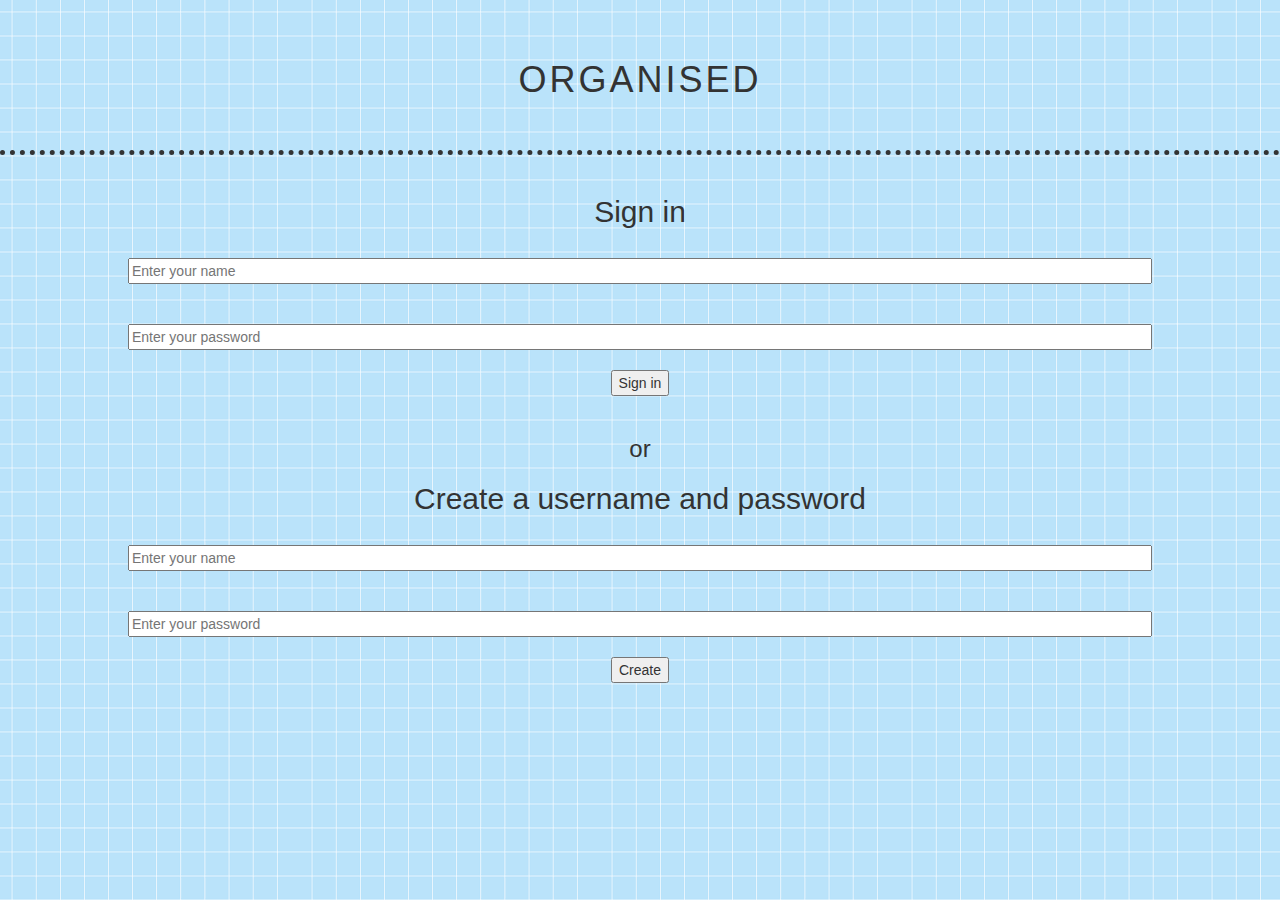
<file: index.html>
<!DOCTYPE html>
<html lang="en">
<head>
    <meta charset="UTF-8">
    <meta http-equiv="X-UA-Compatible" content="IE=edge">
    <meta name="viewport" content="width=device-width, initial-scale=1.0">
    <title>Document</title>
    <!-- Latest compiled and minified CSS -->
<link rel="stylesheet" href="https://maxcdn.bootstrapcdn.com/bootstrap/3.4.1/css/bootstrap.min.css">

<!-- jQuery library -->
<script src="https://ajax.googleapis.com/ajax/libs/jquery/3.6.4/jquery.min.js"></script>

<!-- Latest compiled JavaScript -->
<script src="https://maxcdn.bootstrapcdn.com/bootstrap/3.4.1/js/bootstrap.min.js"></script>
    <link rel="stylesheet" href="style.css">
</head>
<body>
    <div id="space">
    <h1>ORGANISED</h1>
</div>
    <br>
    <h2>Sign in</h2>
    <br>
    <input id="username" type="text" placeholder="Enter your name">
    <br> <br> <br>
    <input id="password" type="password" placeholder="Enter your password">
    <br> <br> 
    <button id="sigin" onclick="adduser()">Sign in</button>
    <br> <br>
    <h3>or</h3> 
    <h2>Create a username and password</h2>
    <br>
    <input id="createname" type="text" placeholder="Enter your name">
    <br> <br> <br>
    <input id="createpassword" type="password" placeholder="Enter your password">
    <br> <br>
    <button id="create" onclick="create()">Create</button>
    



 
   

    
    <script src="main.js"></script>
</body>
</html>
</file>
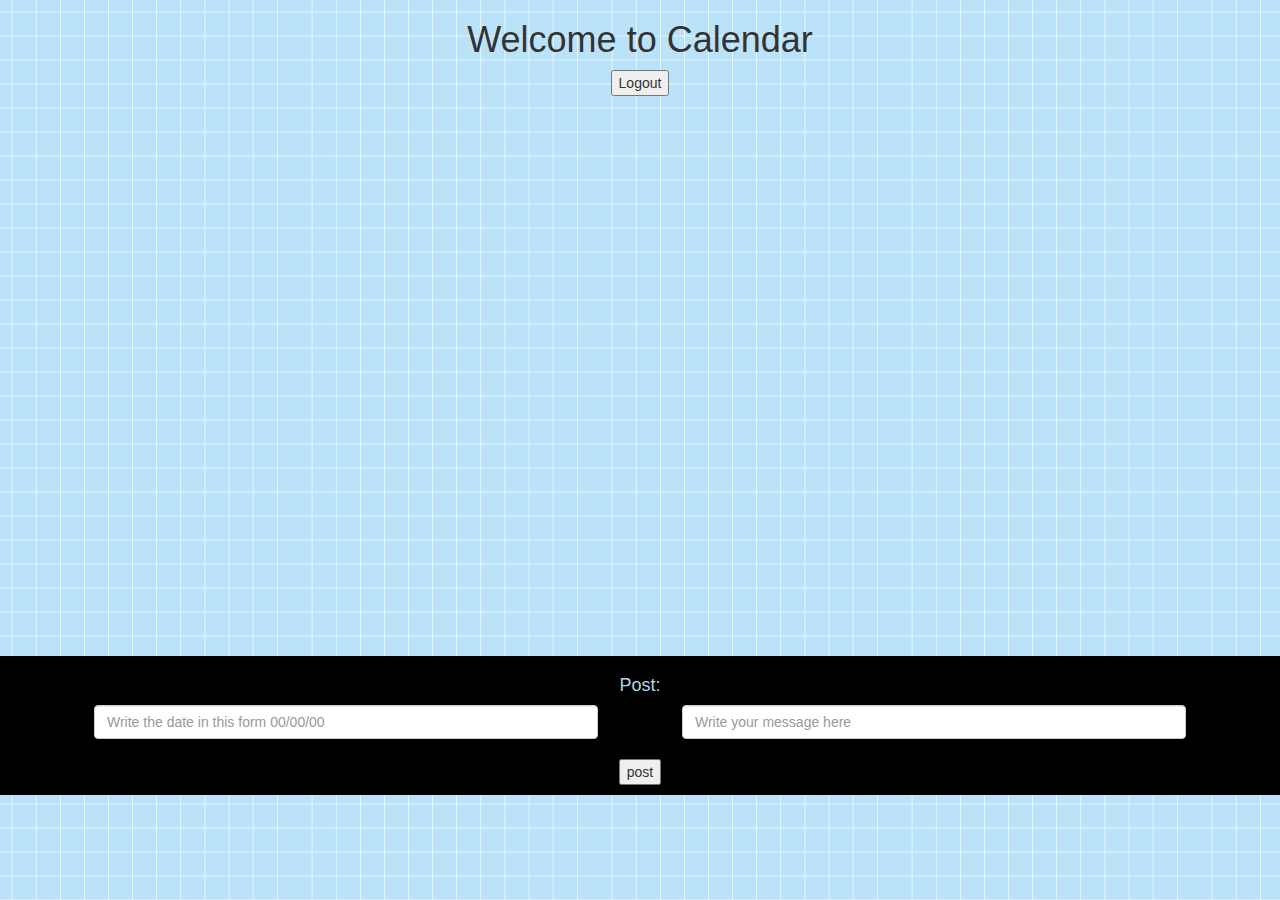
<file: calendar.html>
<!DOCTYPE html>
<html lang="en">
<head>
    <meta charset="UTF-8">
    <meta http-equiv="X-UA-Compatible" content="IE=edge">
    <meta name="viewport" content="width=device-width, initial-scale=1.0">
    <title>Calendar</title>
     <!-- Latest compiled and minified CSS -->
<link rel="stylesheet" href="https://maxcdn.bootstrapcdn.com/bootstrap/3.4.1/css/bootstrap.min.css">

<!-- jQuery library -->
<script src="https://ajax.googleapis.com/ajax/libs/jquery/3.6.4/jquery.min.js"></script>

<!-- Latest compiled JavaScript -->
<script src="https://maxcdn.bootstrapcdn.com/bootstrap/3.4.1/js/bootstrap.min.js"></script>
    <link rel="stylesheet" href="calendar.css">
</head>
<body>
   <center> 
    <h1>Welcome to Calendar</h1> <button id="logout" onclick="logout()">Logout</button>
    <br>  <br>  <br>  <br>  <br>  <br>  <br>  
    <br>  <br>  <br>  <br>  <br>  <br>  <br>  <br>  <br>  <br>  <br>  <br>  <br>  <br>  <br>  <br>  <br>  <br>  <br>  <br>  <br>  <br>  
    <span id="output" style="text-align:left; margin-bottom: 70px;">
    </span>
    <center>

        <div class="divmessage">
            <h4>Post: </h4>
           <span class="textboxes"><input id="send" class="form-control" placeholder="Write your message here" type="text">
           <input id="date" class="form-control" placeholder="Write the date in this form 00/00/00" type="text">
        </span>

            <br>
            <button id="sendbutton" onclick="send()">post</button> 
        </div>

    </center>

</center>
    
    <script src="calendar.js"></script>
</body>
</html>
</file>
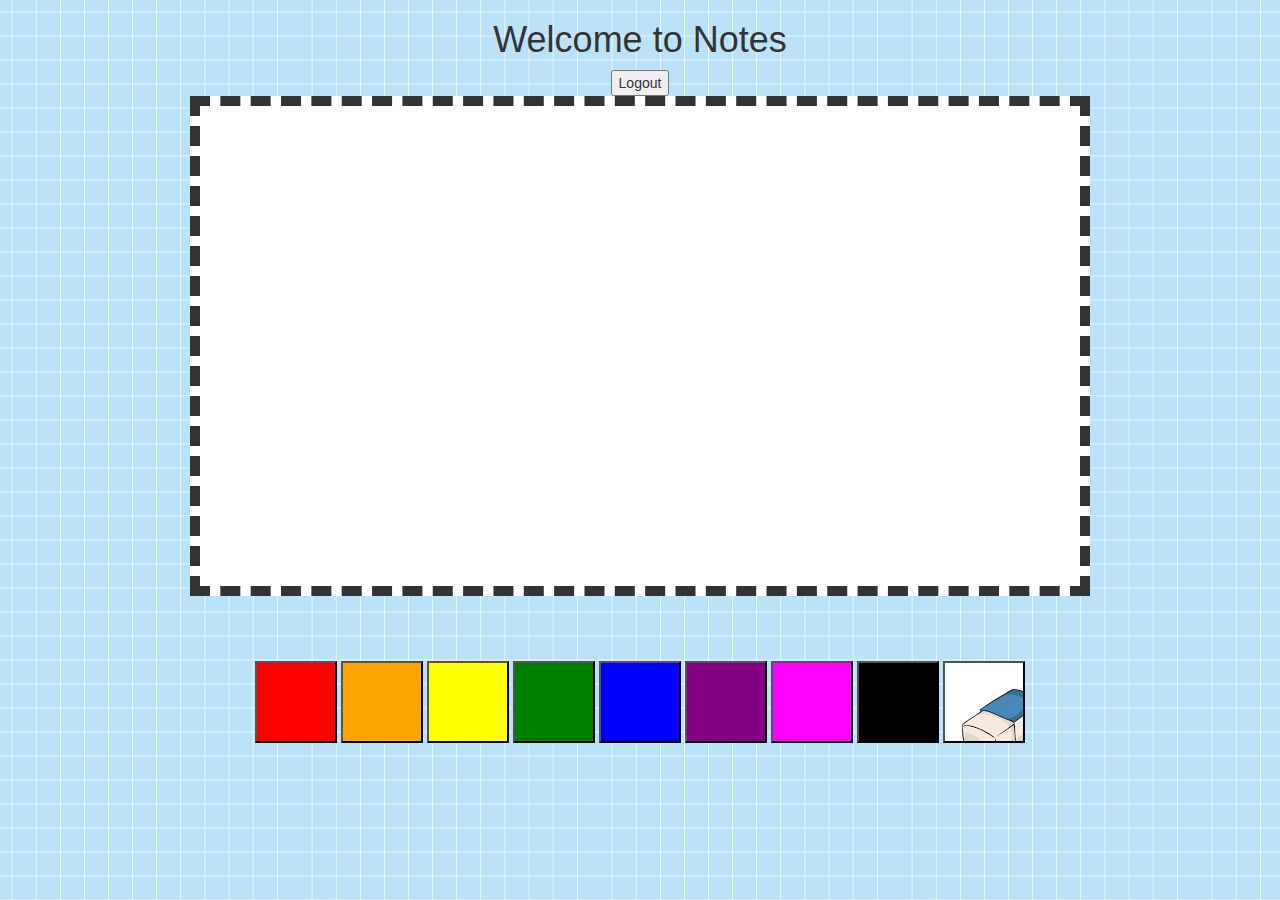
<file: notes.html>
<!DOCTYPE html>
<html lang="en">
<head>
    <meta charset="UTF-8">
    <meta http-equiv="X-UA-Compatible" content="IE=edge">
    <meta name="viewport" content="width=device-width, initial-scale=1.0">
    <title>Notes</title>
     <!-- Latest compiled and minified CSS -->
<link rel="stylesheet" href="https://maxcdn.bootstrapcdn.com/bootstrap/3.4.1/css/bootstrap.min.css">

<!-- jQuery library -->
<script src="https://ajax.googleapis.com/ajax/libs/jquery/3.6.4/jquery.min.js"></script>

<!-- Latest compiled JavaScript -->
<script src="https://maxcdn.bootstrapcdn.com/bootstrap/3.4.1/js/bootstrap.min.js"></script>
    <link rel="stylesheet" href="notes.css">
</head>
<body>
   <center> 
   
        <h1>Welcome to Notes</h1> <button id="logout" onclick="logout()">Logout</button>
        
        <center>

            <canvas id="mycanvas" ></canvas>
            <br> <br> <br> <br>
            <span id="buttonscolor">
<button id="red" onclick="red()"></button>
<button id="orange" onclick="orange()"></button>
<button id="yellow" onclick="yellow()"></button>
<button id="green" onclick="green()"></button>
<button id="blue" onclick="blue()"></button>
<button id="purple" onclick="purple()"></button>
<button id="pink" onclick="pink()"></button>
<button id="black" onclick="black()"></button>
<button id="eraser"></button>


            </span>
        </center>
    
    

</center>
    
    <script src="notes.js"></script>
</body>
</html>
</file>
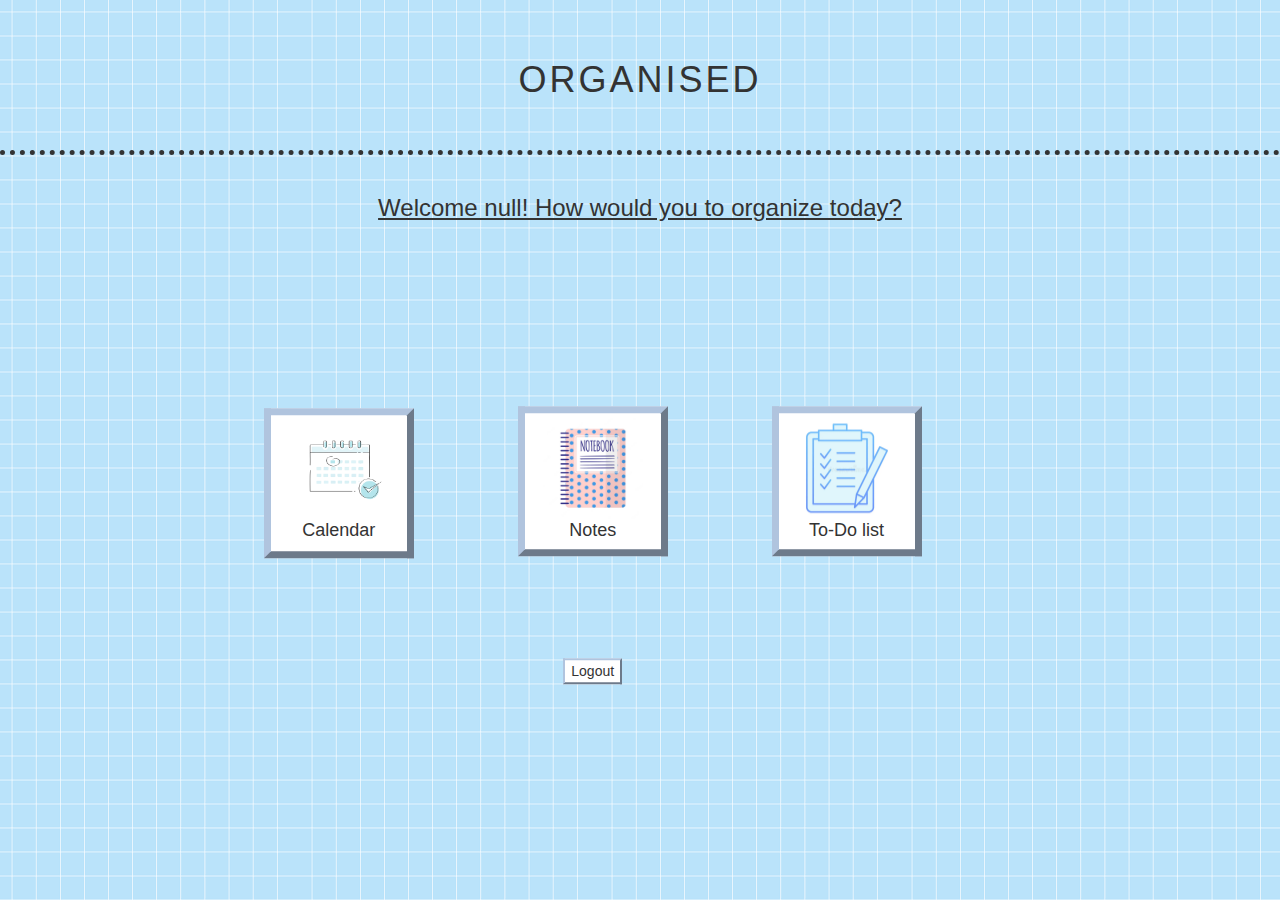
<file: second.html>
<!DOCTYPE html>
<html lang="en">
<head>
    <meta charset="UTF-8">
    <meta http-equiv="X-UA-Compatible" content="IE=edge">
    <meta name="viewport" content="width=device-width, initial-scale=1.0">
    <title>Title</title>
    <!-- Latest compiled and minified CSS -->
<link rel="stylesheet" href="https://maxcdn.bootstrapcdn.com/bootstrap/3.4.1/css/bootstrap.min.css">

<!-- jQuery library -->
<script src="https://ajax.googleapis.com/ajax/libs/jquery/3.6.4/jquery.min.js"></script>

<!-- Latest compiled JavaScript -->
<script src="https://maxcdn.bootstrapcdn.com/bootstrap/3.4.1/js/bootstrap.min.js"></script>
    <link rel="stylesheet" href="second.css">
</head>
<body>
    <div id="title">
        <h1>ORGANISED</h1>

    </div>
    <center>
        <u><h3 id="username" style="margin-top:40px ; "></h3></u> 
</center>
    <span id="buttonsection">
     
        <button id="calendar" onclick="calendar()"><img id="calendarimg" src="calendar.jpg">Calendar</button>
        
        <button id="notes" onclick="notes()"><img id="notesimg" src="notebook.jpg">Notes</button>
        <button id="todo" onclick="todo()"><img id="todoimg" src="todo.jpg">To-Do list</button>
        <br>
        <br>
        <br>
        <br>
        <br>
        <br>
        <center>   <button id="logout" onclick="logout()">Logout</button></center>
 
    </span>
  
  
    
 
    
    <script src="second.js"></script>
</body>
</html>
</file>
<file: style.css>
body{
        background-image:url("bgrid.jpg");
        text-align: center;
        }
    html{
height: 100%;

    }
    h1{
        font-family:Impact, Haettenschweiler, 'Arial Narrow Bold', sans-serif;
        letter-spacing:3px;
      
        
        }
        #space{
            border-bottom-style:dotted;
            border-width: 5px;
            padding: 40px;

        }
        #nextpage{
            border-style:onset;
            background-color: white;
            border-color:lightsteelblue ;
        }
       
         #white{
background-color: white;
width: 150px;
height: 40px;
         }

         #username{
            width: 80%;
         }
         #password{
            width: 80%;
         }

         #createname{
            width: 80%;
         }
         #createpassword{
            width: 80%;
         }
</file>
<file: calendar.css>
.divmessage{
background-color:black;
padding:10px;

}

body{
background-image:url("bgrid.jpg");

}
#send{

    width: 40%;
}

h4{
color: lightblue;

}

#date{
width:40%;

}

.textboxes {
    display: flex;
    flex-direction:row-reverse;
    justify-content:space-evenly;
  }
</file>
<file: notes.css>
body{
    background-image:url("bgrid.jpg");
    
    }

   
 #mycanvas{
    background-color: white;
    border-style:dashed;
    border-width: 10px;
    height: 500px;
    width : 900px;

    }


#red{
background-color: red;
width: 82px;
height: 82px;
}

#orange{
    background-color: orange;
    width: 82px;
    height: 82px;

}
#yellow{
    background-color: yellow;
    width: 82px;
    height: 82px;

}
#green{
    background-color: green;
    width: 82px;
    height: 82px;

}
#blue{
    background-color: blue;
    width: 82px;
    height: 82px;

}
#purple{
    background-color: purple;
    width: 82px;
    height: 82px;

}
#pink{
    background-color: magenta;
    width: 82px;
    height: 82px;

}
#black{
    background-color: black;
    width: 82px;
    height: 82px;

}

#eraser{
    width: 82px;
    height: 82px;
background-image:url("eraser.jpg") ;
}
</file>
<file: second.css>
body{
        background-image:url("bgrid.jpg");
        
        }

html{
height: 100%;


}

h1{
font-family:Impact, Haettenschweiler, 'Arial Narrow Bold', sans-serif;
letter-spacing:3px;
}

#title{
    padding:40px;
border-bottom-style:dotted ;
border-width: 5px;
text-align: center;

} 


#calendar{
height:150px ;
width:150px;
font-size: large;
background-color: white;
margin-top: 10px;
border-style:onset;
border-width:7px;
border-color:lightsteelblue ;
margin-right:100px;
}


#notes{
    height:150px ;
    width:150px;
    font-size: large;
    background-color: white;
    margin-top: 10px;
    border-style:onset;
    border-width:7px;
    border-color:lightsteelblue ;
    margin-right: 0px;

    }
    #todo{
        height:150px ;
        width:150px;
        font-size: large;
        background-color: white;
        margin-top: 10px;
        border-style:onset;
        border-width:7px;
        border-color:lightsteelblue ;
      margin-left: 100px;
   
        }


        #calendarimg{
height:97px;



        }
        #notesimg{
height: 100px;

        }

        #todoimg{
height: 100px;

        }

 #buttonsection{
    margin: 0;
    position: absolute;
    top: 60%;
   right: 28%;
    -ms-transform: translateY(-50%);
    transform: translateY(-50%);


} 
#logout{
        border-style:onset;
        background-color: white;
        border-color:lightsteelblue ;

}
</file>
